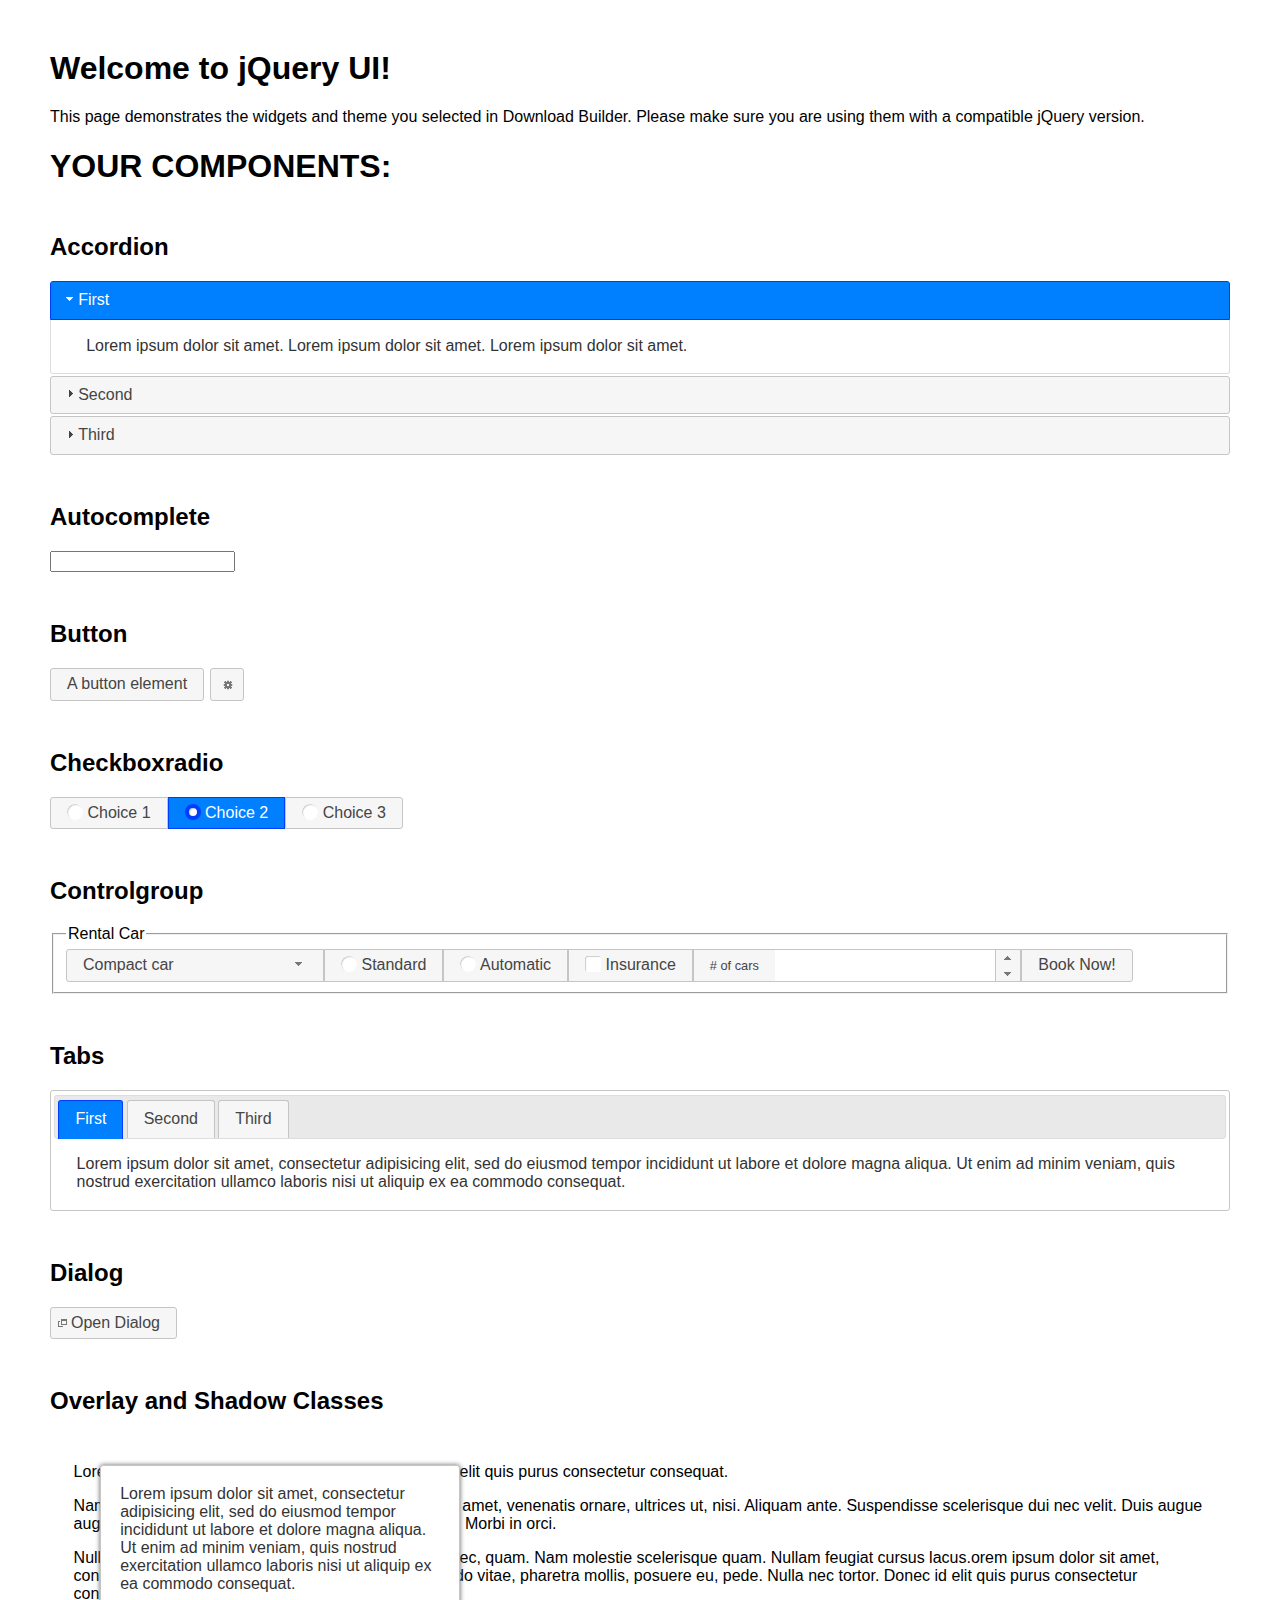
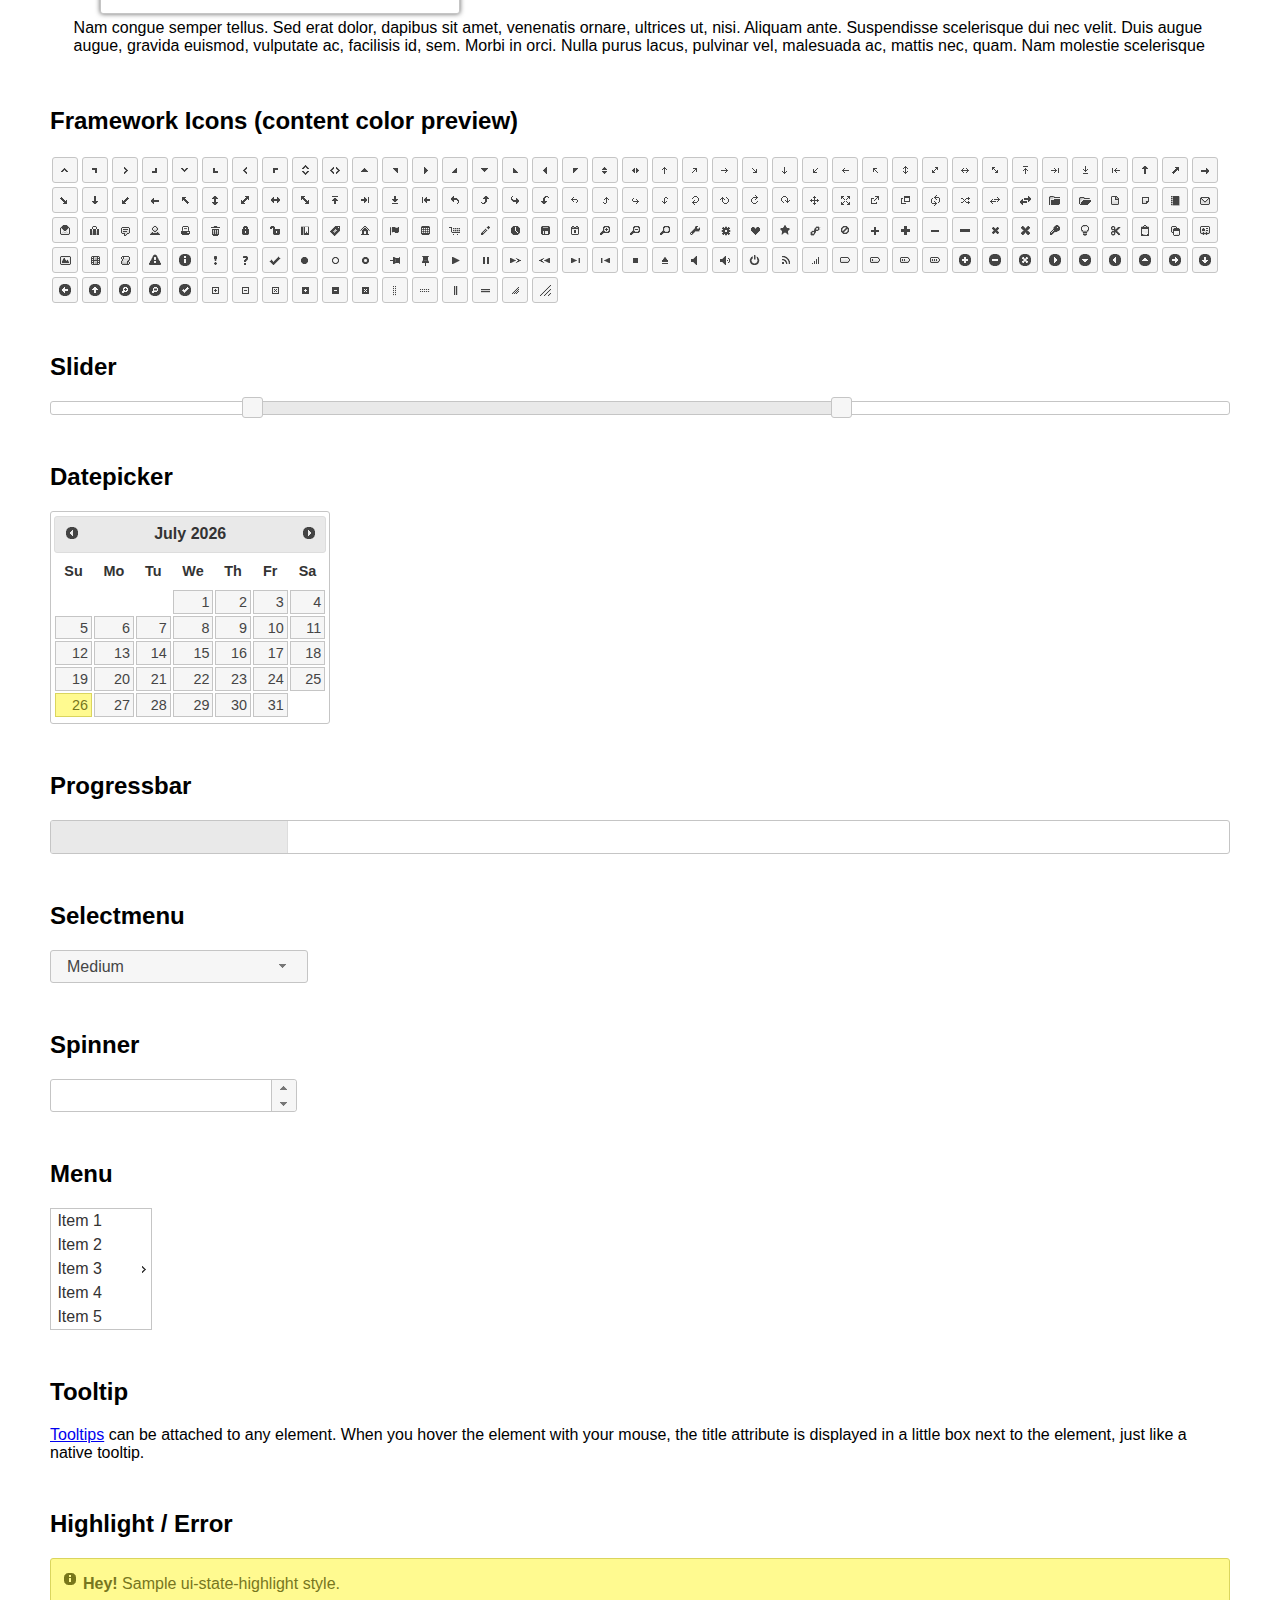
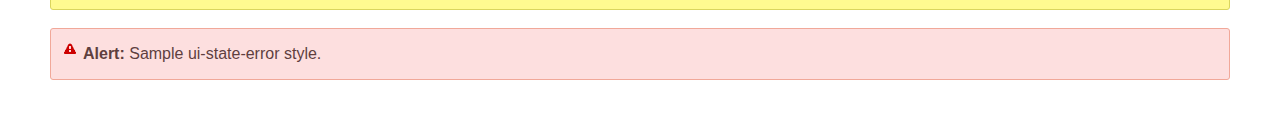
<file: js/jquery-ui-1.12.1/index.html>
<!doctype html>
<html lang="us">
<head>
	<meta charset="utf-8">
	<title>jQuery UI Example Page</title>
	<link href="jquery-ui.css" rel="stylesheet">
	<style>
	body{
		font-family: "Trebuchet MS", sans-serif;
		margin: 50px;
	}
	.demoHeaders {
		margin-top: 2em;
	}
	#dialog-link {
		padding: .4em 1em .4em 20px;
		text-decoration: none;
		position: relative;
	}
	#dialog-link span.ui-icon {
		margin: 0 5px 0 0;
		position: absolute;
		left: .2em;
		top: 50%;
		margin-top: -8px;
	}
	#icons {
		margin: 0;
		padding: 0;
	}
	#icons li {
		margin: 2px;
		position: relative;
		padding: 4px 0;
		cursor: pointer;
		float: left;
		list-style: none;
	}
	#icons span.ui-icon {
		float: left;
		margin: 0 4px;
	}
	.fakewindowcontain .ui-widget-overlay {
		position: absolute;
	}
	select {
		width: 200px;
	}
	</style>
</head>
<body>

<h1>Welcome to jQuery UI!</h1>

<div class="ui-widget">
	<p>This page demonstrates the widgets and theme you selected in Download Builder. Please make sure you are using them with a compatible jQuery version.</p>
</div>

<h1>YOUR COMPONENTS:</h1>


<!-- Accordion -->
<h2 class="demoHeaders">Accordion</h2>
<div id="accordion">
	<h3>First</h3>
	<div>Lorem ipsum dolor sit amet. Lorem ipsum dolor sit amet. Lorem ipsum dolor sit amet.</div>
	<h3>Second</h3>
	<div>Phasellus mattis tincidunt nibh.</div>
	<h3>Third</h3>
	<div>Nam dui erat, auctor a, dignissim quis.</div>
</div>



<!-- Autocomplete -->
<h2 class="demoHeaders">Autocomplete</h2>
<div>
	<input id="autocomplete" title="type &quot;a&quot;">
</div>



<!-- Button -->
<h2 class="demoHeaders">Button</h2>
<button id="button">A button element</button>
<button id="button-icon">An icon-only button</button>



<!-- Checkboxradio -->
<h2 class="demoHeaders">Checkboxradio</h2>
<form style="margin-top: 1em;">
	<div id="radioset">
		<input type="radio" id="radio1" name="radio"><label for="radio1">Choice 1</label>
		<input type="radio" id="radio2" name="radio" checked="checked"><label for="radio2">Choice 2</label>
		<input type="radio" id="radio3" name="radio"><label for="radio3">Choice 3</label>
	</div>
</form>



<!-- Controlgroup -->
<h2 class="demoHeaders">Controlgroup</h2>
<fieldset>
	<legend>Rental Car</legend>
	<div id="controlgroup">
		<select id="car-type">
			<option>Compact car</option>
			<option>Midsize car</option>
			<option>Full size car</option>
			<option>SUV</option>
			<option>Luxury</option>
			<option>Truck</option>
			<option>Van</option>
		</select>
		<label for="transmission-standard">Standard</label>
		<input type="radio" name="transmission" id="transmission-standard">
		<label for="transmission-automatic">Automatic</label>
		<input type="radio" name="transmission" id="transmission-automatic">
		<label for="insurance">Insurance</label>
		<input type="checkbox" name="insurance" id="insurance">
		<label for="horizontal-spinner" class="ui-controlgroup-label"># of cars</label>
		<input id="horizontal-spinner" class="ui-spinner-input">
		<button>Book Now!</button>
	</div>
</fieldset>



<!-- Tabs -->
<h2 class="demoHeaders">Tabs</h2>
<div id="tabs">
	<ul>
		<li><a href="#tabs-1">First</a></li>
		<li><a href="#tabs-2">Second</a></li>
		<li><a href="#tabs-3">Third</a></li>
	</ul>
	<div id="tabs-1">Lorem ipsum dolor sit amet, consectetur adipisicing elit, sed do eiusmod tempor incididunt ut labore et dolore magna aliqua. Ut enim ad minim veniam, quis nostrud exercitation ullamco laboris nisi ut aliquip ex ea commodo consequat.</div>
	<div id="tabs-2">Phasellus mattis tincidunt nibh. Cras orci urna, blandit id, pretium vel, aliquet ornare, felis. Maecenas scelerisque sem non nisl. Fusce sed lorem in enim dictum bibendum.</div>
	<div id="tabs-3">Nam dui erat, auctor a, dignissim quis, sollicitudin eu, felis. Pellentesque nisi urna, interdum eget, sagittis et, consequat vestibulum, lacus. Mauris porttitor ullamcorper augue.</div>
</div>



<h2 class="demoHeaders">Dialog</h2>
<p>
	<button id="dialog-link" class="ui-button ui-corner-all ui-widget">
		<span class="ui-icon ui-icon-newwin"></span>Open Dialog
	</button>
</p>

<h2 class="demoHeaders">Overlay and Shadow Classes</h2>
<div style="position: relative; width: 96%; height: 200px; padding:1% 2%; overflow:hidden;" class="fakewindowcontain">
	<p>Lorem ipsum dolor sit amet,  Nulla nec tortor. Donec id elit quis purus consectetur consequat. </p><p>Nam congue semper tellus. Sed erat dolor, dapibus sit amet, venenatis ornare, ultrices ut, nisi. Aliquam ante. Suspendisse scelerisque dui nec velit. Duis augue augue, gravida euismod, vulputate ac, facilisis id, sem. Morbi in orci. </p><p>Nulla purus lacus, pulvinar vel, malesuada ac, mattis nec, quam. Nam molestie scelerisque quam. Nullam feugiat cursus lacus.orem ipsum dolor sit amet, consectetur adipiscing elit. Donec libero risus, commodo vitae, pharetra mollis, posuere eu, pede. Nulla nec tortor. Donec id elit quis purus consectetur consequat. </p><p>Nam congue semper tellus. Sed erat dolor, dapibus sit amet, venenatis ornare, ultrices ut, nisi. Aliquam ante. Suspendisse scelerisque dui nec velit. Duis augue augue, gravida euismod, vulputate ac, facilisis id, sem. Morbi in orci. Nulla purus lacus, pulvinar vel, malesuada ac, mattis nec, quam. Nam molestie scelerisque quam. </p><p>Nullam feugiat cursus lacus.orem ipsum dolor sit amet, consectetur adipiscing elit. Donec libero risus, commodo vitae, pharetra mollis, posuere eu, pede. Nulla nec tortor. Donec id elit quis purus consectetur consequat. Nam congue semper tellus. Sed erat dolor, dapibus sit amet, venenatis ornare, ultrices ut, nisi. Aliquam ante. </p><p>Suspendisse scelerisque dui nec velit. Duis augue augue, gravida euismod, vulputate ac, facilisis id, sem. Morbi in orci. Nulla purus lacus, pulvinar vel, malesuada ac, mattis nec, quam. Nam molestie scelerisque quam. Nullam feugiat cursus lacus.orem ipsum dolor sit amet, consectetur adipiscing elit. Donec libero risus, commodo vitae, pharetra mollis, posuere eu, pede. Nulla nec tortor. Donec id elit quis purus consectetur consequat. Nam congue semper tellus. Sed erat dolor, dapibus sit amet, venenatis ornare, ultrices ut, nisi. </p>

	<!-- ui-dialog -->
	<div class="ui-widget-overlay ui-front"></div>
	<div style="position: absolute; width: 320px; left: 50px; top: 30px; padding: 1.2em" class="ui-widget ui-front ui-widget-content ui-corner-all ui-widget-shadow">
		Lorem ipsum dolor sit amet, consectetur adipisicing elit, sed do eiusmod tempor incididunt ut labore et dolore magna aliqua. Ut enim ad minim veniam, quis nostrud exercitation ullamco laboris nisi ut aliquip ex ea commodo consequat.
	</div>

</div>

<!-- ui-dialog -->
<div id="dialog" title="Dialog Title">
	<p>Lorem ipsum dolor sit amet, consectetur adipisicing elit, sed do eiusmod tempor incididunt ut labore et dolore magna aliqua. Ut enim ad minim veniam, quis nostrud exercitation ullamco laboris nisi ut aliquip ex ea commodo consequat.</p>
</div>



<h2 class="demoHeaders">Framework Icons (content color preview)</h2>
<ul id="icons" class="ui-widget ui-helper-clearfix">
	<li class="ui-state-default ui-corner-all" title=".ui-icon-caret-1-n"><span class="ui-icon ui-icon-caret-1-n"></span></li>
	<li class="ui-state-default ui-corner-all" title=".ui-icon-caret-1-ne"><span class="ui-icon ui-icon-caret-1-ne"></span></li>
	<li class="ui-state-default ui-corner-all" title=".ui-icon-caret-1-e"><span class="ui-icon ui-icon-caret-1-e"></span></li>
	<li class="ui-state-default ui-corner-all" title=".ui-icon-caret-1-se"><span class="ui-icon ui-icon-caret-1-se"></span></li>
	<li class="ui-state-default ui-corner-all" title=".ui-icon-caret-1-s"><span class="ui-icon ui-icon-caret-1-s"></span></li>
	<li class="ui-state-default ui-corner-all" title=".ui-icon-caret-1-sw"><span class="ui-icon ui-icon-caret-1-sw"></span></li>
	<li class="ui-state-default ui-corner-all" title=".ui-icon-caret-1-w"><span class="ui-icon ui-icon-caret-1-w"></span></li>
	<li class="ui-state-default ui-corner-all" title=".ui-icon-caret-1-nw"><span class="ui-icon ui-icon-caret-1-nw"></span></li>
	<li class="ui-state-default ui-corner-all" title=".ui-icon-caret-2-n-s"><span class="ui-icon ui-icon-caret-2-n-s"></span></li>
	<li class="ui-state-default ui-corner-all" title=".ui-icon-caret-2-e-w"><span class="ui-icon ui-icon-caret-2-e-w"></span></li>
	<li class="ui-state-default ui-corner-all" title=".ui-icon-triangle-1-n"><span class="ui-icon ui-icon-triangle-1-n"></span></li>
	<li class="ui-state-default ui-corner-all" title=".ui-icon-triangle-1-ne"><span class="ui-icon ui-icon-triangle-1-ne"></span></li>
	<li class="ui-state-default ui-corner-all" title=".ui-icon-triangle-1-e"><span class="ui-icon ui-icon-triangle-1-e"></span></li>
	<li class="ui-state-default ui-corner-all" title=".ui-icon-triangle-1-se"><span class="ui-icon ui-icon-triangle-1-se"></span></li>
	<li class="ui-state-default ui-corner-all" title=".ui-icon-triangle-1-s"><span class="ui-icon ui-icon-triangle-1-s"></span></li>
	<li class="ui-state-default ui-corner-all" title=".ui-icon-triangle-1-sw"><span class="ui-icon ui-icon-triangle-1-sw"></span></li>
	<li class="ui-state-default ui-corner-all" title=".ui-icon-triangle-1-w"><span class="ui-icon ui-icon-triangle-1-w"></span></li>
	<li class="ui-state-default ui-corner-all" title=".ui-icon-triangle-1-nw"><span class="ui-icon ui-icon-triangle-1-nw"></span></li>
	<li class="ui-state-default ui-corner-all" title=".ui-icon-triangle-2-n-s"><span class="ui-icon ui-icon-triangle-2-n-s"></span></li>
	<li class="ui-state-default ui-corner-all" title=".ui-icon-triangle-2-e-w"><span class="ui-icon ui-icon-triangle-2-e-w"></span></li>
	<li class="ui-state-default ui-corner-all" title=".ui-icon-arrow-1-n"><span class="ui-icon ui-icon-arrow-1-n"></span></li>
	<li class="ui-state-default ui-corner-all" title=".ui-icon-arrow-1-ne"><span class="ui-icon ui-icon-arrow-1-ne"></span></li>
	<li class="ui-state-default ui-corner-all" title=".ui-icon-arrow-1-e"><span class="ui-icon ui-icon-arrow-1-e"></span></li>
	<li class="ui-state-default ui-corner-all" title=".ui-icon-arrow-1-se"><span class="ui-icon ui-icon-arrow-1-se"></span></li>
	<li class="ui-state-default ui-corner-all" title=".ui-icon-arrow-1-s"><span class="ui-icon ui-icon-arrow-1-s"></span></li>
	<li class="ui-state-default ui-corner-all" title=".ui-icon-arrow-1-sw"><span class="ui-icon ui-icon-arrow-1-sw"></span></li>
	<li class="ui-state-default ui-corner-all" title=".ui-icon-arrow-1-w"><span class="ui-icon ui-icon-arrow-1-w"></span></li>
	<li class="ui-state-default ui-corner-all" title=".ui-icon-arrow-1-nw"><span class="ui-icon ui-icon-arrow-1-nw"></span></li>
	<li class="ui-state-default ui-corner-all" title=".ui-icon-arrow-2-n-s"><span class="ui-icon ui-icon-arrow-2-n-s"></span></li>
	<li class="ui-state-default ui-corner-all" title=".ui-icon-arrow-2-ne-sw"><span class="ui-icon ui-icon-arrow-2-ne-sw"></span></li>
	<li class="ui-state-default ui-corner-all" title=".ui-icon-arrow-2-e-w"><span class="ui-icon ui-icon-arrow-2-e-w"></span></li>
	<li class="ui-state-default ui-corner-all" title=".ui-icon-arrow-2-se-nw"><span class="ui-icon ui-icon-arrow-2-se-nw"></span></li>
	<li class="ui-state-default ui-corner-all" title=".ui-icon-arrowstop-1-n"><span class="ui-icon ui-icon-arrowstop-1-n"></span></li>
	<li class="ui-state-default ui-corner-all" title=".ui-icon-arrowstop-1-e"><span class="ui-icon ui-icon-arrowstop-1-e"></span></li>
	<li class="ui-state-default ui-corner-all" title=".ui-icon-arrowstop-1-s"><span class="ui-icon ui-icon-arrowstop-1-s"></span></li>
	<li class="ui-state-default ui-corner-all" title=".ui-icon-arrowstop-1-w"><span class="ui-icon ui-icon-arrowstop-1-w"></span></li>
	<li class="ui-state-default ui-corner-all" title=".ui-icon-arrowthick-1-n"><span class="ui-icon ui-icon-arrowthick-1-n"></span></li>
	<li class="ui-state-default ui-corner-all" title=".ui-icon-arrowthick-1-ne"><span class="ui-icon ui-icon-arrowthick-1-ne"></span></li>
	<li class="ui-state-default ui-corner-all" title=".ui-icon-arrowthick-1-e"><span class="ui-icon ui-icon-arrowthick-1-e"></span></li>
	<li class="ui-state-default ui-corner-all" title=".ui-icon-arrowthick-1-se"><span class="ui-icon ui-icon-arrowthick-1-se"></span></li>
	<li class="ui-state-default ui-corner-all" title=".ui-icon-arrowthick-1-s"><span class="ui-icon ui-icon-arrowthick-1-s"></span></li>
	<li class="ui-state-default ui-corner-all" title=".ui-icon-arrowthick-1-sw"><span class="ui-icon ui-icon-arrowthick-1-sw"></span></li>
	<li class="ui-state-default ui-corner-all" title=".ui-icon-arrowthick-1-w"><span class="ui-icon ui-icon-arrowthick-1-w"></span></li>
	<li class="ui-state-default ui-corner-all" title=".ui-icon-arrowthick-1-nw"><span class="ui-icon ui-icon-arrowthick-1-nw"></span></li>
	<li class="ui-state-default ui-corner-all" title=".ui-icon-arrowthick-2-n-s"><span class="ui-icon ui-icon-arrowthick-2-n-s"></span></li>
	<li class="ui-state-default ui-corner-all" title=".ui-icon-arrowthick-2-ne-sw"><span class="ui-icon ui-icon-arrowthick-2-ne-sw"></span></li>
	<li class="ui-state-default ui-corner-all" title=".ui-icon-arrowthick-2-e-w"><span class="ui-icon ui-icon-arrowthick-2-e-w"></span></li>
	<li class="ui-state-default ui-corner-all" title=".ui-icon-arrowthick-2-se-nw"><span class="ui-icon ui-icon-arrowthick-2-se-nw"></span></li>
	<li class="ui-state-default ui-corner-all" title=".ui-icon-arrowthickstop-1-n"><span class="ui-icon ui-icon-arrowthickstop-1-n"></span></li>
	<li class="ui-state-default ui-corner-all" title=".ui-icon-arrowthickstop-1-e"><span class="ui-icon ui-icon-arrowthickstop-1-e"></span></li>
	<li class="ui-state-default ui-corner-all" title=".ui-icon-arrowthickstop-1-s"><span class="ui-icon ui-icon-arrowthickstop-1-s"></span></li>
	<li class="ui-state-default ui-corner-all" title=".ui-icon-arrowthickstop-1-w"><span class="ui-icon ui-icon-arrowthickstop-1-w"></span></li>
	<li class="ui-state-default ui-corner-all" title=".ui-icon-arrowreturnthick-1-w"><span class="ui-icon ui-icon-arrowreturnthick-1-w"></span></li>
	<li class="ui-state-default ui-corner-all" title=".ui-icon-arrowreturnthick-1-n"><span class="ui-icon ui-icon-arrowreturnthick-1-n"></span></li>
	<li class="ui-state-default ui-corner-all" title=".ui-icon-arrowreturnthick-1-e"><span class="ui-icon ui-icon-arrowreturnthick-1-e"></span></li>
	<li class="ui-state-default ui-corner-all" title=".ui-icon-arrowreturnthick-1-s"><span class="ui-icon ui-icon-arrowreturnthick-1-s"></span></li>
	<li class="ui-state-default ui-corner-all" title=".ui-icon-arrowreturn-1-w"><span class="ui-icon ui-icon-arrowreturn-1-w"></span></li>
	<li class="ui-state-default ui-corner-all" title=".ui-icon-arrowreturn-1-n"><span class="ui-icon ui-icon-arrowreturn-1-n"></span></li>
	<li class="ui-state-default ui-corner-all" title=".ui-icon-arrowreturn-1-e"><span class="ui-icon ui-icon-arrowreturn-1-e"></span></li>
	<li class="ui-state-default ui-corner-all" title=".ui-icon-arrowreturn-1-s"><span class="ui-icon ui-icon-arrowreturn-1-s"></span></li>
	<li class="ui-state-default ui-corner-all" title=".ui-icon-arrowrefresh-1-w"><span class="ui-icon ui-icon-arrowrefresh-1-w"></span></li>
	<li class="ui-state-default ui-corner-all" title=".ui-icon-arrowrefresh-1-n"><span class="ui-icon ui-icon-arrowrefresh-1-n"></span></li>
	<li class="ui-state-default ui-corner-all" title=".ui-icon-arrowrefresh-1-e"><span class="ui-icon ui-icon-arrowrefresh-1-e"></span></li>
	<li class="ui-state-default ui-corner-all" title=".ui-icon-arrowrefresh-1-s"><span class="ui-icon ui-icon-arrowrefresh-1-s"></span></li>
	<li class="ui-state-default ui-corner-all" title=".ui-icon-arrow-4"><span class="ui-icon ui-icon-arrow-4"></span></li>
	<li class="ui-state-default ui-corner-all" title=".ui-icon-arrow-4-diag"><span class="ui-icon ui-icon-arrow-4-diag"></span></li>
	<li class="ui-state-default ui-corner-all" title=".ui-icon-extlink"><span class="ui-icon ui-icon-extlink"></span></li>
	<li class="ui-state-default ui-corner-all" title=".ui-icon-newwin"><span class="ui-icon ui-icon-newwin"></span></li>
	<li class="ui-state-default ui-corner-all" title=".ui-icon-refresh"><span class="ui-icon ui-icon-refresh"></span></li>
	<li class="ui-state-default ui-corner-all" title=".ui-icon-shuffle"><span class="ui-icon ui-icon-shuffle"></span></li>
	<li class="ui-state-default ui-corner-all" title=".ui-icon-transfer-e-w"><span class="ui-icon ui-icon-transfer-e-w"></span></li>
	<li class="ui-state-default ui-corner-all" title=".ui-icon-transferthick-e-w"><span class="ui-icon ui-icon-transferthick-e-w"></span></li>
	<li class="ui-state-default ui-corner-all" title=".ui-icon-folder-collapsed"><span class="ui-icon ui-icon-folder-collapsed"></span></li>
	<li class="ui-state-default ui-corner-all" title=".ui-icon-folder-open"><span class="ui-icon ui-icon-folder-open"></span></li>
	<li class="ui-state-default ui-corner-all" title=".ui-icon-document"><span class="ui-icon ui-icon-document"></span></li>
	<li class="ui-state-default ui-corner-all" title=".ui-icon-document-b"><span class="ui-icon ui-icon-document-b"></span></li>
	<li class="ui-state-default ui-corner-all" title=".ui-icon-note"><span class="ui-icon ui-icon-note"></span></li>
	<li class="ui-state-default ui-corner-all" title=".ui-icon-mail-closed"><span class="ui-icon ui-icon-mail-closed"></span></li>
	<li class="ui-state-default ui-corner-all" title=".ui-icon-mail-open"><span class="ui-icon ui-icon-mail-open"></span></li>
	<li class="ui-state-default ui-corner-all" title=".ui-icon-suitcase"><span class="ui-icon ui-icon-suitcase"></span></li>
	<li class="ui-state-default ui-corner-all" title=".ui-icon-comment"><span class="ui-icon ui-icon-comment"></span></li>
	<li class="ui-state-default ui-corner-all" title=".ui-icon-person"><span class="ui-icon ui-icon-person"></span></li>
	<li class="ui-state-default ui-corner-all" title=".ui-icon-print"><span class="ui-icon ui-icon-print"></span></li>
	<li class="ui-state-default ui-corner-all" title=".ui-icon-trash"><span class="ui-icon ui-icon-trash"></span></li>
	<li class="ui-state-default ui-corner-all" title=".ui-icon-locked"><span class="ui-icon ui-icon-locked"></span></li>
	<li class="ui-state-default ui-corner-all" title=".ui-icon-unlocked"><span class="ui-icon ui-icon-unlocked"></span></li>
	<li class="ui-state-default ui-corner-all" title=".ui-icon-bookmark"><span class="ui-icon ui-icon-bookmark"></span></li>
	<li class="ui-state-default ui-corner-all" title=".ui-icon-tag"><span class="ui-icon ui-icon-tag"></span></li>
	<li class="ui-state-default ui-corner-all" title=".ui-icon-home"><span class="ui-icon ui-icon-home"></span></li>
	<li class="ui-state-default ui-corner-all" title=".ui-icon-flag"><span class="ui-icon ui-icon-flag"></span></li>
	<li class="ui-state-default ui-corner-all" title=".ui-icon-calculator"><span class="ui-icon ui-icon-calculator"></span></li>
	<li class="ui-state-default ui-corner-all" title=".ui-icon-cart"><span class="ui-icon ui-icon-cart"></span></li>
	<li class="ui-state-default ui-corner-all" title=".ui-icon-pencil"><span class="ui-icon ui-icon-pencil"></span></li>
	<li class="ui-state-default ui-corner-all" title=".ui-icon-clock"><span class="ui-icon ui-icon-clock"></span></li>
	<li class="ui-state-default ui-corner-all" title=".ui-icon-disk"><span class="ui-icon ui-icon-disk"></span></li>
	<li class="ui-state-default ui-corner-all" title=".ui-icon-calendar"><span class="ui-icon ui-icon-calendar"></span></li>
	<li class="ui-state-default ui-corner-all" title=".ui-icon-zoomin"><span class="ui-icon ui-icon-zoomin"></span></li>
	<li class="ui-state-default ui-corner-all" title=".ui-icon-zoomout"><span class="ui-icon ui-icon-zoomout"></span></li>
	<li class="ui-state-default ui-corner-all" title=".ui-icon-search"><span class="ui-icon ui-icon-search"></span></li>
	<li class="ui-state-default ui-corner-all" title=".ui-icon-wrench"><span class="ui-icon ui-icon-wrench"></span></li>
	<li class="ui-state-default ui-corner-all" title=".ui-icon-gear"><span class="ui-icon ui-icon-gear"></span></li>
	<li class="ui-state-default ui-corner-all" title=".ui-icon-heart"><span class="ui-icon ui-icon-heart"></span></li>
	<li class="ui-state-default ui-corner-all" title=".ui-icon-star"><span class="ui-icon ui-icon-star"></span></li>
	<li class="ui-state-default ui-corner-all" title=".ui-icon-link"><span class="ui-icon ui-icon-link"></span></li>
	<li class="ui-state-default ui-corner-all" title=".ui-icon-cancel"><span class="ui-icon ui-icon-cancel"></span></li>
	<li class="ui-state-default ui-corner-all" title=".ui-icon-plus"><span class="ui-icon ui-icon-plus"></span></li>
	<li class="ui-state-default ui-corner-all" title=".ui-icon-plusthick"><span class="ui-icon ui-icon-plusthick"></span></li>
	<li class="ui-state-default ui-corner-all" title=".ui-icon-minus"><span class="ui-icon ui-icon-minus"></span></li>
	<li class="ui-state-default ui-corner-all" title=".ui-icon-minusthick"><span class="ui-icon ui-icon-minusthick"></span></li>
	<li class="ui-state-default ui-corner-all" title=".ui-icon-close"><span class="ui-icon ui-icon-close"></span></li>
	<li class="ui-state-default ui-corner-all" title=".ui-icon-closethick"><span class="ui-icon ui-icon-closethick"></span></li>
	<li class="ui-state-default ui-corner-all" title=".ui-icon-key"><span class="ui-icon ui-icon-key"></span></li>
	<li class="ui-state-default ui-corner-all" title=".ui-icon-lightbulb"><span class="ui-icon ui-icon-lightbulb"></span></li>
	<li class="ui-state-default ui-corner-all" title=".ui-icon-scissors"><span class="ui-icon ui-icon-scissors"></span></li>
	<li class="ui-state-default ui-corner-all" title=".ui-icon-clipboard"><span class="ui-icon ui-icon-clipboard"></span></li>
	<li class="ui-state-default ui-corner-all" title=".ui-icon-copy"><span class="ui-icon ui-icon-copy"></span></li>
	<li class="ui-state-default ui-corner-all" title=".ui-icon-contact"><span class="ui-icon ui-icon-contact"></span></li>
	<li class="ui-state-default ui-corner-all" title=".ui-icon-image"><span class="ui-icon ui-icon-image"></span></li>
	<li class="ui-state-default ui-corner-all" title=".ui-icon-video"><span class="ui-icon ui-icon-video"></span></li>
	<li class="ui-state-default ui-corner-all" title=".ui-icon-script"><span class="ui-icon ui-icon-script"></span></li>
	<li class="ui-state-default ui-corner-all" title=".ui-icon-alert"><span class="ui-icon ui-icon-alert"></span></li>
	<li class="ui-state-default ui-corner-all" title=".ui-icon-info"><span class="ui-icon ui-icon-info"></span></li>
	<li class="ui-state-default ui-corner-all" title=".ui-icon-notice"><span class="ui-icon ui-icon-notice"></span></li>
	<li class="ui-state-default ui-corner-all" title=".ui-icon-help"><span class="ui-icon ui-icon-help"></span></li>
	<li class="ui-state-default ui-corner-all" title=".ui-icon-check"><span class="ui-icon ui-icon-check"></span></li>
	<li class="ui-state-default ui-corner-all" title=".ui-icon-bullet"><span class="ui-icon ui-icon-bullet"></span></li>
	<li class="ui-state-default ui-corner-all" title=".ui-icon-radio-off"><span class="ui-icon ui-icon-radio-off"></span></li>
	<li class="ui-state-default ui-corner-all" title=".ui-icon-radio-on"><span class="ui-icon ui-icon-radio-on"></span></li>
	<li class="ui-state-default ui-corner-all" title=".ui-icon-pin-w"><span class="ui-icon ui-icon-pin-w"></span></li>
	<li class="ui-state-default ui-corner-all" title=".ui-icon-pin-s"><span class="ui-icon ui-icon-pin-s"></span></li>
	<li class="ui-state-default ui-corner-all" title=".ui-icon-play"><span class="ui-icon ui-icon-play"></span></li>
	<li class="ui-state-default ui-corner-all" title=".ui-icon-pause"><span class="ui-icon ui-icon-pause"></span></li>
	<li class="ui-state-default ui-corner-all" title=".ui-icon-seek-next"><span class="ui-icon ui-icon-seek-next"></span></li>
	<li class="ui-state-default ui-corner-all" title=".ui-icon-seek-prev"><span class="ui-icon ui-icon-seek-prev"></span></li>
	<li class="ui-state-default ui-corner-all" title=".ui-icon-seek-end"><span class="ui-icon ui-icon-seek-end"></span></li>
	<li class="ui-state-default ui-corner-all" title=".ui-icon-seek-first"><span class="ui-icon ui-icon-seek-first"></span></li>
	<li class="ui-state-default ui-corner-all" title=".ui-icon-stop"><span class="ui-icon ui-icon-stop"></span></li>
	<li class="ui-state-default ui-corner-all" title=".ui-icon-eject"><span class="ui-icon ui-icon-eject"></span></li>
	<li class="ui-state-default ui-corner-all" title=".ui-icon-volume-off"><span class="ui-icon ui-icon-volume-off"></span></li>
	<li class="ui-state-default ui-corner-all" title=".ui-icon-volume-on"><span class="ui-icon ui-icon-volume-on"></span></li>
	<li class="ui-state-default ui-corner-all" title=".ui-icon-power"><span class="ui-icon ui-icon-power"></span></li>
	<li class="ui-state-default ui-corner-all" title=".ui-icon-signal-diag"><span class="ui-icon ui-icon-signal-diag"></span></li>
	<li class="ui-state-default ui-corner-all" title=".ui-icon-signal"><span class="ui-icon ui-icon-signal"></span></li>
	<li class="ui-state-default ui-corner-all" title=".ui-icon-battery-0"><span class="ui-icon ui-icon-battery-0"></span></li>
	<li class="ui-state-default ui-corner-all" title=".ui-icon-battery-1"><span class="ui-icon ui-icon-battery-1"></span></li>
	<li class="ui-state-default ui-corner-all" title=".ui-icon-battery-2"><span class="ui-icon ui-icon-battery-2"></span></li>
	<li class="ui-state-default ui-corner-all" title=".ui-icon-battery-3"><span class="ui-icon ui-icon-battery-3"></span></li>
	<li class="ui-state-default ui-corner-all" title=".ui-icon-circle-plus"><span class="ui-icon ui-icon-circle-plus"></span></li>
	<li class="ui-state-default ui-corner-all" title=".ui-icon-circle-minus"><span class="ui-icon ui-icon-circle-minus"></span></li>
	<li class="ui-state-default ui-corner-all" title=".ui-icon-circle-close"><span class="ui-icon ui-icon-circle-close"></span></li>
	<li class="ui-state-default ui-corner-all" title=".ui-icon-circle-triangle-e"><span class="ui-icon ui-icon-circle-triangle-e"></span></li>
	<li class="ui-state-default ui-corner-all" title=".ui-icon-circle-triangle-s"><span class="ui-icon ui-icon-circle-triangle-s"></span></li>
	<li class="ui-state-default ui-corner-all" title=".ui-icon-circle-triangle-w"><span class="ui-icon ui-icon-circle-triangle-w"></span></li>
	<li class="ui-state-default ui-corner-all" title=".ui-icon-circle-triangle-n"><span class="ui-icon ui-icon-circle-triangle-n"></span></li>
	<li class="ui-state-default ui-corner-all" title=".ui-icon-circle-arrow-e"><span class="ui-icon ui-icon-circle-arrow-e"></span></li>
	<li class="ui-state-default ui-corner-all" title=".ui-icon-circle-arrow-s"><span class="ui-icon ui-icon-circle-arrow-s"></span></li>
	<li class="ui-state-default ui-corner-all" title=".ui-icon-circle-arrow-w"><span class="ui-icon ui-icon-circle-arrow-w"></span></li>
	<li class="ui-state-default ui-corner-all" title=".ui-icon-circle-arrow-n"><span class="ui-icon ui-icon-circle-arrow-n"></span></li>
	<li class="ui-state-default ui-corner-all" title=".ui-icon-circle-zoomin"><span class="ui-icon ui-icon-circle-zoomin"></span></li>
	<li class="ui-state-default ui-corner-all" title=".ui-icon-circle-zoomout"><span class="ui-icon ui-icon-circle-zoomout"></span></li>
	<li class="ui-state-default ui-corner-all" title=".ui-icon-circle-check"><span class="ui-icon ui-icon-circle-check"></span></li>
	<li class="ui-state-default ui-corner-all" title=".ui-icon-circlesmall-plus"><span class="ui-icon ui-icon-circlesmall-plus"></span></li>
	<li class="ui-state-default ui-corner-all" title=".ui-icon-circlesmall-minus"><span class="ui-icon ui-icon-circlesmall-minus"></span></li>
	<li class="ui-state-default ui-corner-all" title=".ui-icon-circlesmall-close"><span class="ui-icon ui-icon-circlesmall-close"></span></li>
	<li class="ui-state-default ui-corner-all" title=".ui-icon-squaresmall-plus"><span class="ui-icon ui-icon-squaresmall-plus"></span></li>
	<li class="ui-state-default ui-corner-all" title=".ui-icon-squaresmall-minus"><span class="ui-icon ui-icon-squaresmall-minus"></span></li>
	<li class="ui-state-default ui-corner-all" title=".ui-icon-squaresmall-close"><span class="ui-icon ui-icon-squaresmall-close"></span></li>
	<li class="ui-state-default ui-corner-all" title=".ui-icon-grip-dotted-vertical"><span class="ui-icon ui-icon-grip-dotted-vertical"></span></li>
	<li class="ui-state-default ui-corner-all" title=".ui-icon-grip-dotted-horizontal"><span class="ui-icon ui-icon-grip-dotted-horizontal"></span></li>
	<li class="ui-state-default ui-corner-all" title=".ui-icon-grip-solid-vertical"><span class="ui-icon ui-icon-grip-solid-vertical"></span></li>
	<li class="ui-state-default ui-corner-all" title=".ui-icon-grip-solid-horizontal"><span class="ui-icon ui-icon-grip-solid-horizontal"></span></li>
	<li class="ui-state-default ui-corner-all" title=".ui-icon-gripsmall-diagonal-se"><span class="ui-icon ui-icon-gripsmall-diagonal-se"></span></li>
	<li class="ui-state-default ui-corner-all" title=".ui-icon-grip-diagonal-se"><span class="ui-icon ui-icon-grip-diagonal-se"></span></li>
</ul>


<!-- Slider -->
<h2 class="demoHeaders">Slider</h2>
<div id="slider"></div>



<!-- Datepicker -->
<h2 class="demoHeaders">Datepicker</h2>
<div id="datepicker"></div>



<!-- Progressbar -->
<h2 class="demoHeaders">Progressbar</h2>
<div id="progressbar"></div>



<!-- Progressbar -->
<h2 class="demoHeaders">Selectmenu</h2>
<select id="selectmenu">
	<option>Slower</option>
	<option>Slow</option>
	<option selected="selected">Medium</option>
	<option>Fast</option>
	<option>Faster</option>
</select>



<!-- Spinner -->
<h2 class="demoHeaders">Spinner</h2>
<input id="spinner">



<!-- Menu -->
<h2 class="demoHeaders">Menu</h2>
<ul style="width:100px;" id="menu">
	<li><div>Item 1</div></li>
	<li><div>Item 2</div></li>
	<li><div>Item 3</div>
		<ul>
			<li><div>Item 3-1</div></li>
			<li><div>Item 3-2</div></li>
			<li><div>Item 3-3</div></li>
			<li><div>Item 3-4</div></li>
			<li><div>Item 3-5</div></li>
		</ul>
	</li>
	<li><div>Item 4</div></li>
	<li><div>Item 5</div></li>
</ul>



<!-- Tooltip -->
<h2 class="demoHeaders">Tooltip</h2>
<p id="tooltip">
	<a href="#" title="That&apos;s what this widget is">Tooltips</a> can be attached to any element. When you hover
the element with your mouse, the title attribute is displayed in a little box next to the element, just like a native tooltip.
</p>


<!-- Highlight / Error -->
<h2 class="demoHeaders">Highlight / Error</h2>
<div class="ui-widget">
	<div class="ui-state-highlight ui-corner-all" style="margin-top: 20px; padding: 0 .7em;">
		<p><span class="ui-icon ui-icon-info" style="float: left; margin-right: .3em;"></span>
		<strong>Hey!</strong> Sample ui-state-highlight style.</p>
	</div>
</div>
<br>
<div class="ui-widget">
	<div class="ui-state-error ui-corner-all" style="padding: 0 .7em;">
		<p><span class="ui-icon ui-icon-alert" style="float: left; margin-right: .3em;"></span>
		<strong>Alert:</strong> Sample ui-state-error style.</p>
	</div>
</div>

<script src="external/jquery/jquery.js"></script>
<script src="jquery-ui.js"></script>
<script>

$( "#accordion" ).accordion();



var availableTags = [
	"ActionScript",
	"AppleScript",
	"Asp",
	"BASIC",
	"C",
	"C++",
	"Clojure",
	"COBOL",
	"ColdFusion",
	"Erlang",
	"Fortran",
	"Groovy",
	"Haskell",
	"Java",
	"JavaScript",
	"Lisp",
	"Perl",
	"PHP",
	"Python",
	"Ruby",
	"Scala",
	"Scheme"
];
$( "#autocomplete" ).autocomplete({
	source: availableTags
});



$( "#button" ).button();
$( "#button-icon" ).button({
	icon: "ui-icon-gear",
	showLabel: false
});



$( "#radioset" ).buttonset();



$( "#controlgroup" ).controlgroup();



$( "#tabs" ).tabs();



$( "#dialog" ).dialog({
	autoOpen: false,
	width: 400,
	buttons: [
		{
			text: "Ok",
			click: function() {
				$( this ).dialog( "close" );
			}
		},
		{
			text: "Cancel",
			click: function() {
				$( this ).dialog( "close" );
			}
		}
	]
});

// Link to open the dialog
$( "#dialog-link" ).click(function( event ) {
	$( "#dialog" ).dialog( "open" );
	event.preventDefault();
});



$( "#datepicker" ).datepicker({
	inline: true
});



$( "#slider" ).slider({
	range: true,
	values: [ 17, 67 ]
});



$( "#progressbar" ).progressbar({
	value: 20
});



$( "#spinner" ).spinner();



$( "#menu" ).menu();



$( "#tooltip" ).tooltip();



$( "#selectmenu" ).selectmenu();


// Hover states on the static widgets
$( "#dialog-link, #icons li" ).hover(
	function() {
		$( this ).addClass( "ui-state-hover" );
	},
	function() {
		$( this ).removeClass( "ui-state-hover" );
	}
);
</script>
</body>
</html>
</file>
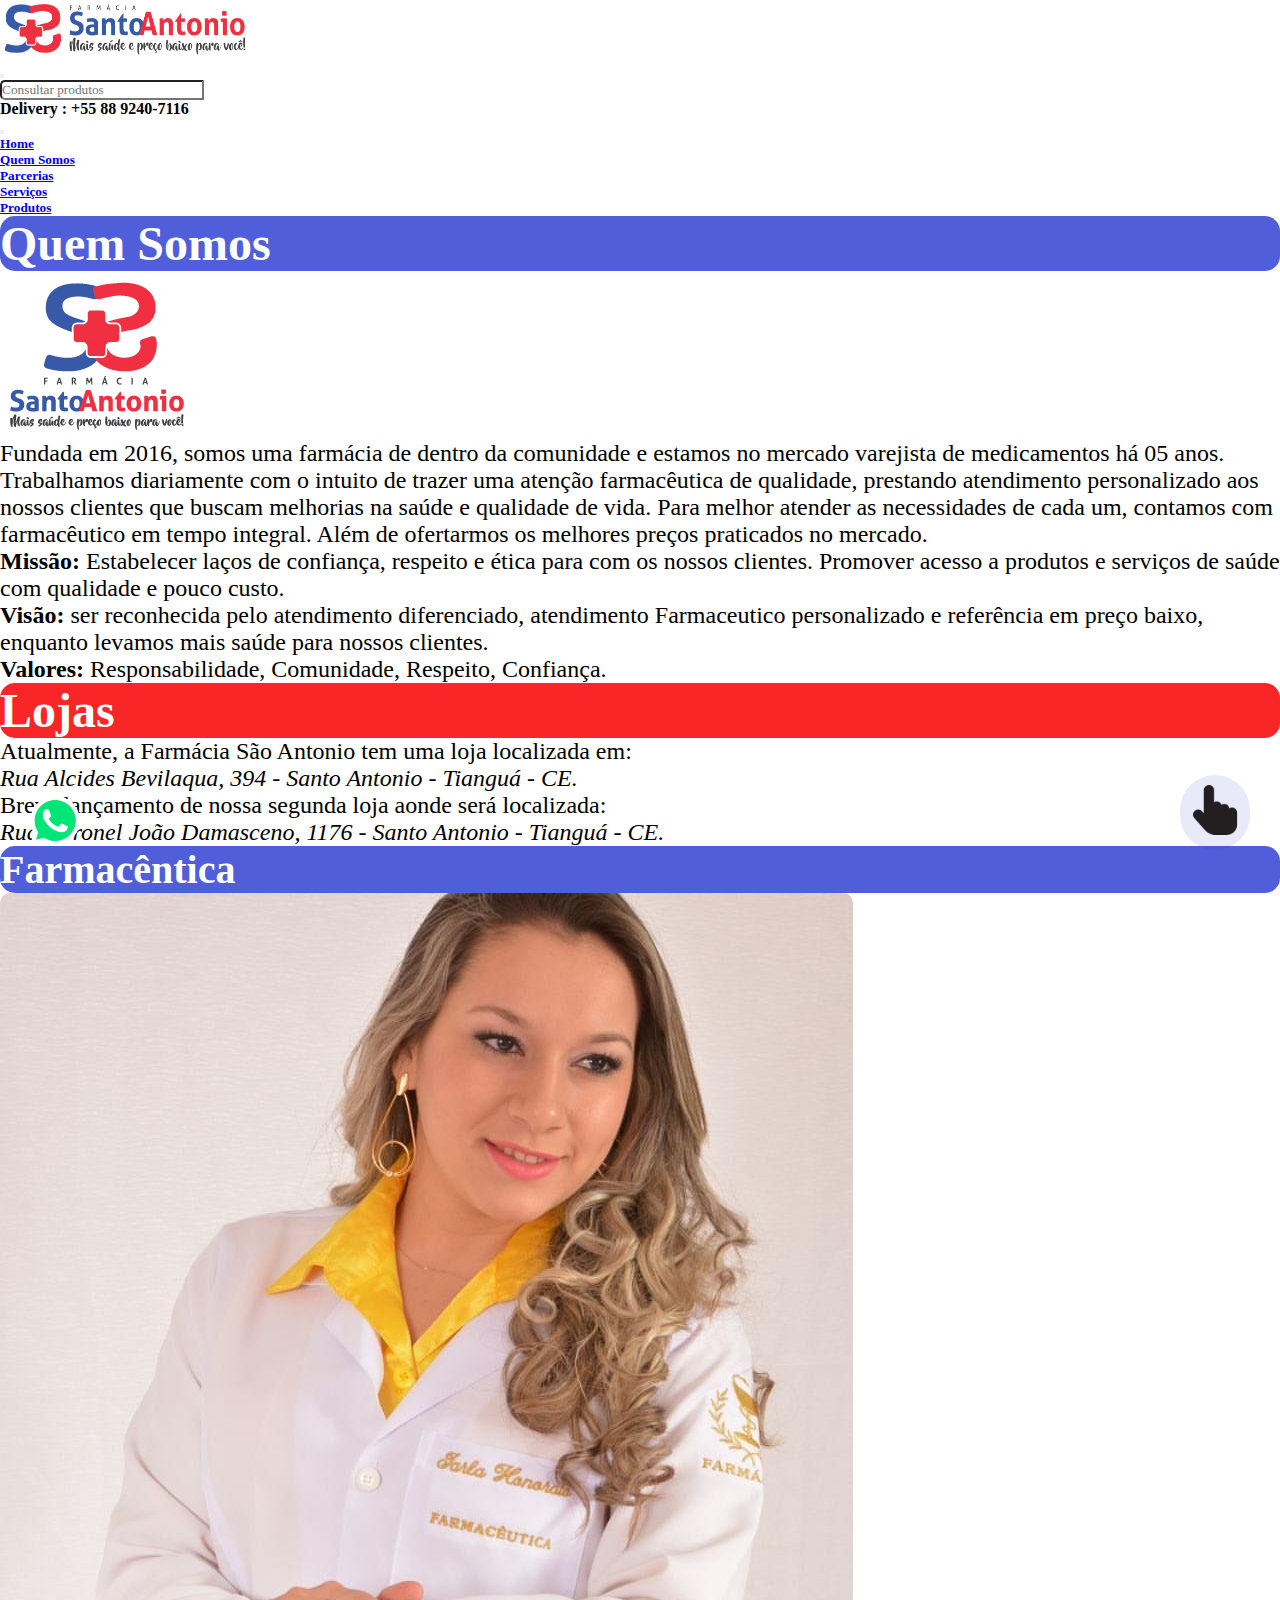
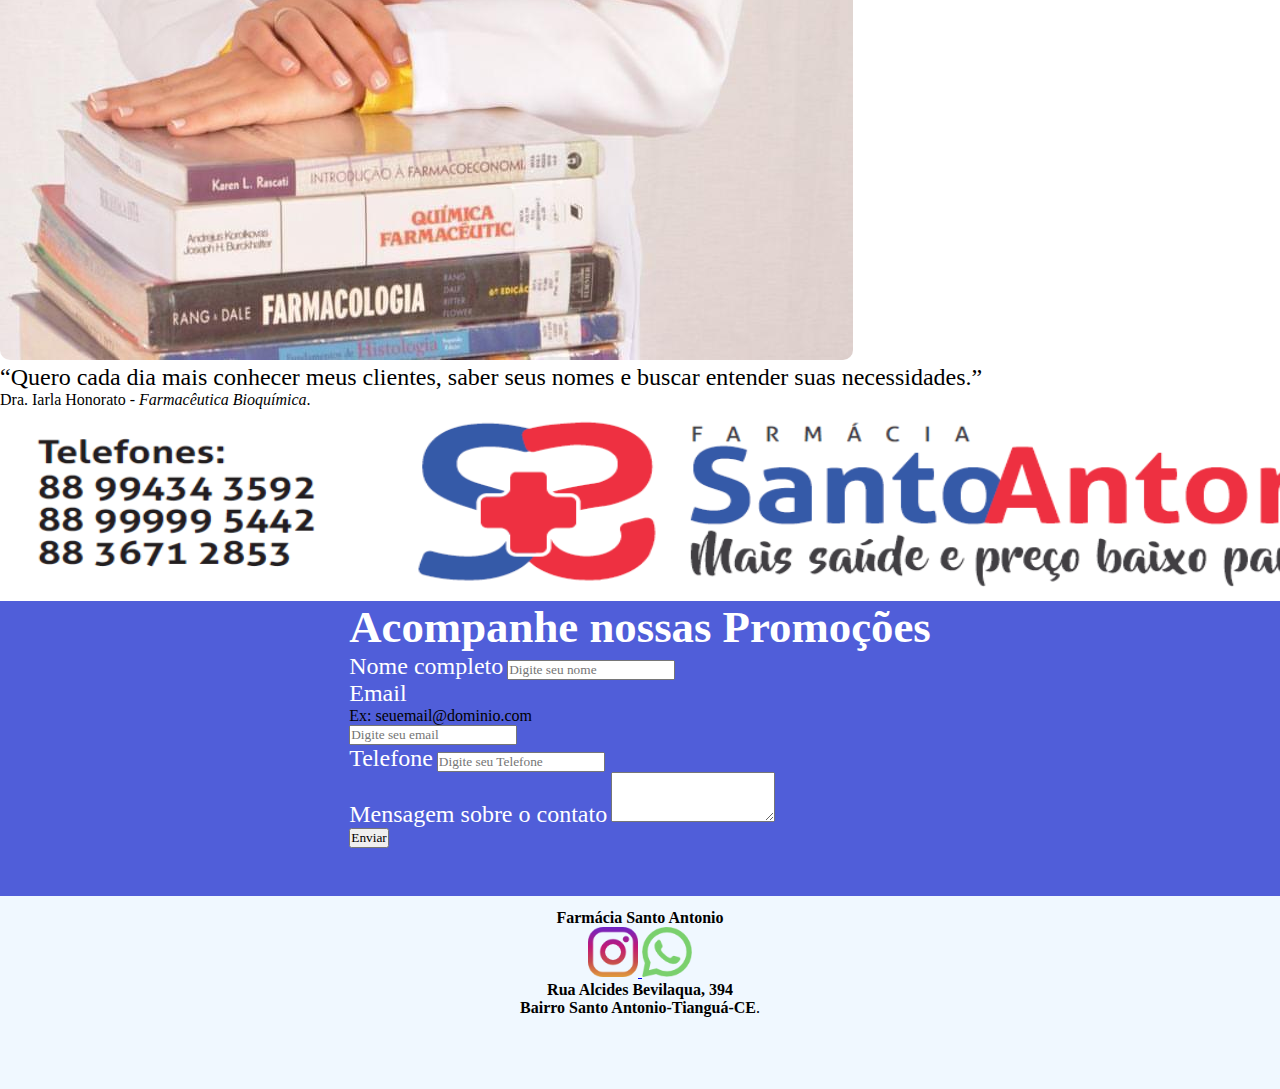
<file: quemSomos.html>
<!DOCTYPE html>
<html lang="pt-br">

<head>
    <!-- Meta tags Obrigatórias -->
    <meta charset="utf-8">
    <meta name="viewport" content="width=device-width, initial-scale=1, shrink-to-fit=no">
    <!-- Bootstrap CSS -->
    <link rel="stylesheet" href="https://stackpath.bootstrapcdn.com/bootstrap/4.1.3/css/bootstrap.min.css"
        integrity="sha384-MCw98/SFnGE8fJT3GXwEOngsV7Zt27NXFoaoApmYm81iuXoPkFOJwJ8ERdknLPMO" crossorigin="anonymous">
    <!-- Font Awesome -->
    <link rel="stylesheet" href="https://use.fontawesome.com/releases/v5.3.1/css/all.css"
        integrity="sha384-mzrmE5qonljUremFsqc01SB46JvROS7bZs3IO2EmfFsd15uHvIt+Y8vEf7N7fWAU" crossorigin="anonymous">
    <!-- Css-->
    <link rel="stylesheet" type="text/css" href="Css/style.css">
    <!--icon-->
    <link rel="icon" href="img/logo_superior.png" />
    <!--Jquery-->
    <link rel="stylesheet" type="text/css" href="https://code.jquery.com/jquery-2.2.4.min.js" />
    <!--Title-->
    <title>Farmácia Santo Antonio</title>
</head>

<body>
    <!--Section 0-->
    <!--navbar- menu-->
    <nav class="navbar navbar-expand-lg navbar-light bg-light justify-content-center">
        <a href="#" class="navbar-brand pl-5">
            <img src="img/logo3.png" style="border-radius: 20px;" height="58" width="250" alt="CoolBrand">
        </a>
    </nav>

    <nav class="navbar navbar-expand-lg navbar-light bg-light py-2 justify-content-between">

        <button type="button" class="navbar-toggler" data-toggle="collapse" data-target="#navbarCollapse2">
            <span class="navbar-toggler-icon"></span>
        </button>

        <div class="collapse navbar-collapse pl-5" id="navbarCollapse2">
            <div class="navbar-nav">
                <h4>
            </div>
            </h4>
            <form class="form-inline">
                <div class="form-group input-group">
                    <span class="input-group-addon"><i class="glyphicon glyphicon-search"></i></span>
                    <input name="consulta" id="txt_consulta" style="width: 200px; border-radius: 5px 0 0 5px"
                        placeholder="Consultar produtos" type="text" class="form-control">
                    <div class="input-group-append">
                        <a href="./produtos.html" class="btn btn-primary"><i class="fa fa-search"></i></a>
                    </div>
                </div>
            </form>

        </div>

        <div class="navbar-nav ml-auto pr-5">
            <h4 class="text-center">Delivery : +55 88 9240-7116</h4>
        </div>

    </nav>

    <nav class="navbar navbar-expand-lg navbar-light bg-light sticky-top">

        <button type="button" class="navbar-toggler" data-toggle="collapse" data-target="#navbarCollapse">
            <span class="navbar-toggler-icon"></span>
        </button>

        <div class="collapse navbar-collapse justify-content-center" id="navbarCollapse">
            <div class="navbar-nav">
                <a href="./index.html" class="nav-item active nav-link">
                    <h5>Home</h5>
                </a>
                <a href="./quemSomos.html" class="nav-item nav-link">
                    <h5>Quem Somos</h5>
                </a>
                <a href="./parcerias.html" class="nav-item nav-link">
                    <h5>Parcerias</h5>
                </a>
                <a href="./serviços.html" class="nav-item nav-link">
                    <h5>Serviços</h5>
                </a>
                <a href="./produtos.html" class="nav-item nav-link">
                    <h5>Produtos</h5>
                </a>
            </div>
        </div>
    </nav>


    <!--Section 1-->
    <section id="departamentos">
        <!--Alinhamento - espaçamento-->
        <div class="section-title col-md-6 offset-md-3 text-center p-5">
            <!--estilo texto-->
            <div style="color:black; background-color: rgba(27, 45, 206, 0.767);border-radius: 15px">
                <h2>Quem Somos</h2>
            </div>
            <div class="p-5">
                <img src="img/logo2.png" class=" img-fluid pb-5" alt="Responsive image" style="border-radius: 10px;">
                <p>Fundada em 2016, somos uma farmácia de dentro da comunidade e estamos no mercado varejista de
                    medicamentos há 05 anos.
                    Trabalhamos diariamente com o intuito de trazer uma atenção farmacêutica de qualidade, prestando
                    atendimento
                    personalizado aos nossos clientes que buscam melhorias na saúde e qualidade de vida. Para melhor
                    atender as
                    necessidades de cada um, contamos com farmacêutico em tempo integral. Além de ofertarmos os
                    melhores preços
                    praticados no mercado. </p>

                <p><strong>Missão:</strong> Estabelecer laços de confiança, respeito e ética para com os nossos
                    clientes. Promover acesso a produtos e serviços de saúde com qualidade e pouco custo. </p>

                <p><strong>Visão:</strong> ser reconhecida pelo atendimento diferenciado, atendimento Farmaceutico
                    personalizado e referência em preço baixo, enquanto levamos mais saúde para nossos clientes.
                </p>

                <p><strong>Valores:</strong> Responsabilidade, Comunidade, Respeito, Confiança. </p>
            </div>
        </div>

        <div class="section-title col-md-6 offset-md-3 text-center p-5">

            <div style="color:black; background-color: rgb(248, 38, 38);border-radius: 15px">
                <h2>Lojas</h2>
            </div>

            <div class="p-5">
                <p>Atualmente, a Farmácia São Antonio tem uma loja localizada em:
                <p> <em>Rua Alcides Bevilaqua, 394 - Santo Antonio - Tianguá - CE.</em></p>
                <p>Breve lançamento de nossa segunda loja aonde será localizada:</p>
                <p><em> Rua Coronel João Damasceno, 1176 - Santo Antonio - Tianguá - CE.</em>
                </p>
            </div>
        </div>
    </section>

    <!--Section 2-->
    <section>
        <div class="section-title col-md-6 offset-md-3 text-center p-5">
            <div class="text-center">
                <div style="color:black; background-color: rgba(27, 45, 206, 0.767);border-radius: 15px">
                    <h2 class="farma">Farmacêntica</h2>
                </div>
                <img src="img/Farmacêntica-Iarla.jpeg" class=" img-fluid" alt="Responsive image"
                    style="border-radius: 10px;">

                <blockquote class="blockquote text-right p-3">
                    <p class="mb-0">“Quero cada dia mais conhecer meus clientes, saber seus nomes e buscar entender suas
                        necessidades.” </p>
                    <div class="blockquote"> Dra.
                        Iarla Honorato - <cite title="Título da fonte">Farmacêutica Bioquímica</cite>.</div>
                </blockquote>
            </div>
        </div>
        <div class="text-center">
            <!--Jumbotrom - fluid-->
            <img src="img/banner.png" class="img-fluid py-5" alt="Responsive image">
        </div>
    </section>

    <!--Section 3-->
    <section class="section5 col-12">
        <div class="row">
            <div class="promoções col-md-12">
                <!--Alinhamento- espaçamento-->
                <div class="section-title text-center p-5">
                    <h1>Acompanhe nossas Promoções</h1>
                </div>
                <!--form group-->
                <div class="form-group">
                    <label>Nome completo</label>
                    <!--form control-->
                    <input class="form-control" type="text" placeholder="Digite seu nome">
                </div>
                <!--form group-->
                <div class="form-group">
                    <label>Email</label>
                    <!--form control-->
                    <div class="input-group mb-3">
                        <div class="input-group-prepend">
                            <span class="input-group-text" id="basic-addon3">Ex: seuemail@dominio.com</span>
                        </div>
                        <input class="form-control" type="email" id="email" placeholder="Digite seu email">
                    </div>
                </div>
                <!--form group-->
                <div class="form-group">
                    <label>Telefone</label>
                    <!--form control-->
                    <input class="form-control" type="tel" id="tel" placeholder="Digite seu Telefone">
                </div>

                <!-- textarea -->
                <!--form group-->
                <div class="form-group">
                    <label>Mensagem sobre o contato</label>
                    <!--form control-->
                    <textarea class="form-control" id="mensagem" rows="3"></textarea>
                </div>

                <div class="col-auto my-1 text-center p-3">
                    <!--Button btn-->
                    <button type="submit" class="btn btn-danger" id="botao_lead" onclick="myFunction()"
                        value="Em pouco tempo já estaremos encaminhando nossas promoções!!!!">Enviar</button>
                </div>

                <input class="form-control text-center" type="text" id="resultado"
                    style="background-color:transparent; color:white; border:none;"><br><br>
            </div>
        </div>
    </section>

    <!--footer-->
    <footer>
        <div id="bloco1">
            <div id="parte1">
                <strong><span>Farmácia Santo Antonio</span></strong><br>
                <a href="https://www.instagram.com/farmaciasantoantoniotiangua/" target="_blank">
                    <img id="logoInsta" src="img/instagram.png">
                </a>
                <a href="https://api.whatsapp.com/send?phone=558892407116&text=Farmácia%20Santo%20Antonio"
                    target="_blank">
                    <img id="logoInsta" src="./img/whatsapp.png" alt="" />
                </a>
            </div>
            </div">
            <div id="parte3">
                <strong><span>Rua Alcides Bevilaqua, 394 </span></strong><br>
                <strong><span>Bairro Santo Antonio-Tianguá-CE</span></strong>.
            </div>
        </div>
    </footer>



    <button onclick="topFunction()" id="myBtn" title="Go to top"><img width="50px" src="./img/up-arrow.png"
            alt="" /></button>

    <a href="https://api.whatsapp.com/send?phone=558892407116&text=Farmácia%20Santo%20Antonio" target="_blank"
        id="btnWhats">
        <img width="50px" src="./img/whats.png" alt="" />
    </a>

    <!-- JavaScript-->
    <script src="js/index.js"></script>
    <!-- jQuery primeiro, depois Popper.js, depois Bootstrap JS -->
    <script src="https://code.jquery.com/jquery-3.3.1.slim.min.js"
        integrity="sha384-q8i/X+965DzO0rT7abK41JStQIAqVgRVzpbzo5smXKp4YfRvH+8abtTE1Pi6jizo"
        crossorigin="anonymous"></script>
    <script src="https://cdnjs.cloudflare.com/ajax/libs/popper.js/1.14.3/umd/popper.min.js"
        integrity="sha384-ZMP7rVo3mIykV+2+9J3UJ46jBk0WLaUAdn689aCwoqbBJiSnjAK/l8WvCWPIPm49"
        crossorigin="anonymous"></script>
    <script src="https://stackpath.bootstrapcdn.com/bootstrap/4.1.3/js/bootstrap.min.js"
        integrity="sha384-ChfqqxuZUCnJSK3+MXmPNIyE6ZbWh2IMqE241rYiqJxyMiZ6OW/JmZQ5stwEULTy"
        crossorigin="anonymous"></script>
</body>

</html>
</file>
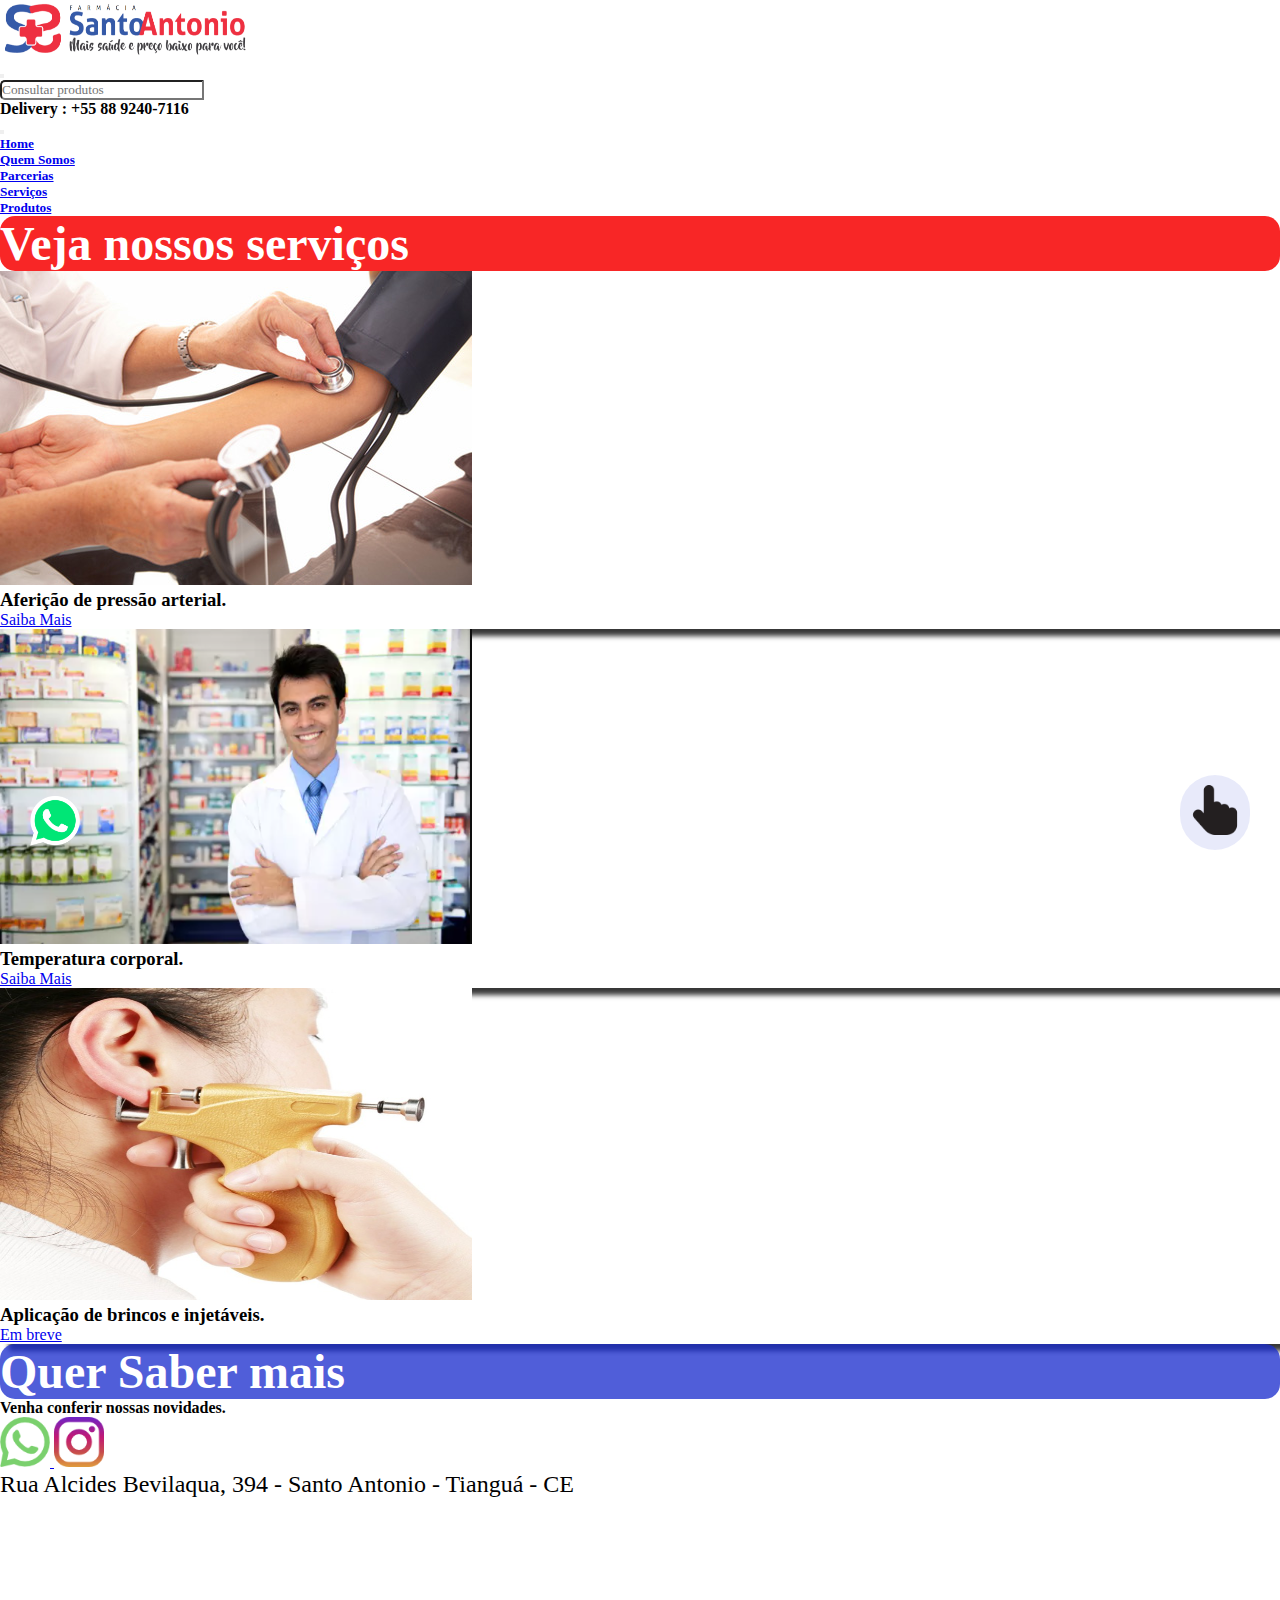
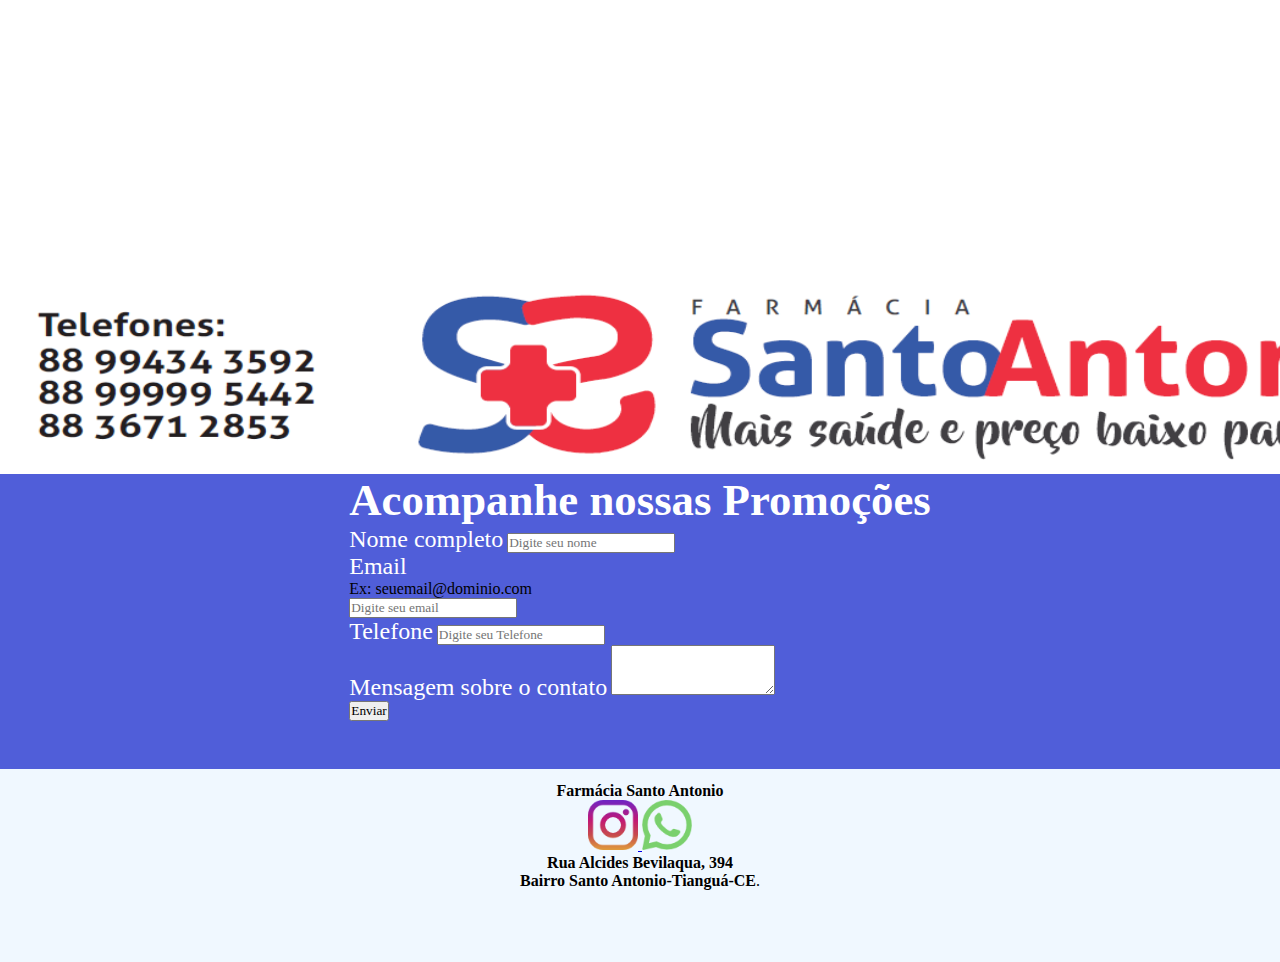
<file: serviços.html>
<!DOCTYPE html>
<html lang="pt-br">

<head>
    <!-- Meta tags Obrigatórias -->
    <meta charset="utf-8">
    <meta name="viewport" content="width=device-width, initial-scale=1, shrink-to-fit=no">
    <!-- Bootstrap CSS -->
    <link rel="stylesheet" href="https://stackpath.bootstrapcdn.com/bootstrap/4.1.3/css/bootstrap.min.css"
        integrity="sha384-MCw98/SFnGE8fJT3GXwEOngsV7Zt27NXFoaoApmYm81iuXoPkFOJwJ8ERdknLPMO" crossorigin="anonymous">
    <!-- Font Awesome -->
    <link rel="stylesheet" href="https://use.fontawesome.com/releases/v5.3.1/css/all.css"
        integrity="sha384-mzrmE5qonljUremFsqc01SB46JvROS7bZs3IO2EmfFsd15uHvIt+Y8vEf7N7fWAU" crossorigin="anonymous">
    <!-- Css-->
    <link rel="stylesheet" type="text/css" href="Css/style.css">
    <!--icon-->
    <link rel="icon" href="img/logo_superior.png" />
    <!--Jquery-->
    <link rel="stylesheet" type="text/css" href="https://code.jquery.com/jquery-2.2.4.min.js" />
    <!--Title-->
    <title>Farmácia Santo Antonio</title>
</head>

<body>
    <!--Section 0-->
    <!--navbar- menu-->
    <nav class="navbar navbar-expand-lg navbar-light bg-light justify-content-center">
        <a href="#" class="navbar-brand pl-5">
            <img src="img/logo3.png" style="border-radius: 20px;" height="58" width="250" alt="CoolBrand">
        </a>
    </nav>

    <nav class="navbar navbar-expand-lg navbar-light bg-light py-2 justify-content-between">

        <button type="button" class="navbar-toggler" data-toggle="collapse" data-target="#navbarCollapse2">
            <span class="navbar-toggler-icon"></span>
        </button>

        <div class="collapse navbar-collapse pl-5" id="navbarCollapse2">
            <div class="navbar-nav">
                <h4>
            </div>
            </h4>
            <form class="form-inline">
                <div class="form-group input-group">
                    <span class="input-group-addon"><i class="glyphicon glyphicon-search"></i></span>
                    <input name="consulta" id="txt_consulta" style="width: 200px; border-radius: 5px 0 0 5px"
                        placeholder="Consultar produtos" type="text" class="form-control">
                    <div class="input-group-append">
                        <a href="./produtos.html" class="btn btn-primary"><i class="fa fa-search"></i></a>
                    </div>
                </div>
            </form>

        </div>

        <div class="navbar-nav ml-auto pr-5">
            <h4 class="text-center">Delivery : +55 88 9240-7116</h4>
        </div>

    </nav>

    <nav class="navbar navbar-expand-lg navbar-light bg-light sticky-top">

        <button type="button" class="navbar-toggler" data-toggle="collapse" data-target="#navbarCollapse">
            <span class="navbar-toggler-icon"></span>
        </button>

        <div class="collapse navbar-collapse justify-content-center" id="navbarCollapse">
            <div class="navbar-nav">
                <a href="./index.html" class="nav-item active nav-link">
                    <h5>Home</h5>
                </a>
                <a href="./quemSomos.html" class="nav-item nav-link">
                    <h5>Quem Somos</h5>
                </a>
                <a href="./parcerias.html" class="nav-item nav-link">
                    <h5>Parcerias</h5>
                </a>
                <a href="./serviços.html" class="nav-item nav-link">
                    <h5>Serviços</h5>
                </a>
                <a href="./produtos.html" class="nav-item nav-link">
                    <h5>Produtos</h5>
                </a>
            </div>
        </div>
    </nav>

    <!--Section 1-->
    <section id="departamentos">
        <div class="section-title col-md-6 offset-md-3 text-center p-5">
            <div style="color:black; background-color: rgb(248, 38, 38); border-radius: 15px ">
                <h2>Veja nossos serviços</h2>
            </div>
        </div>

        <div class="card-deck text-center mx-4">
            <div class="col-md-12 col-lg-4">
                <div class="card mt-5 ml-1" id="cards3">
                    <img class="card-img-top" src="img/slide/slider2/11.jpg">
                    <div class="card-body">
                        <h3 class="card-title">Aferição de pressão arterial.</h3>
                        <a href="https://api.whatsapp.com/send?phone=558892407116&text=Farmácia%20Santo%20Antonio"
                            target="_blank" class=" btn btn-danger">Saiba Mais</a>
                    </div>
                </div>
            </div>

            <div class="col-md-12 col-lg-4">
                <div class="card mt-5 ml-1" id="cards3">
                    <img class="card-img-top" src="img/slide/slider2/22.png">
                    <div class="card-body">
                        <h3 class="card-title"> Temperatura corporal.</h3>
                        <a href="https://api.whatsapp.com/send?phone=558892407116&text=Farmácia%20Santo%20Antonio"
                            target="_blank" class=" btn btn-danger">Saiba Mais</a>
                    </div>
                </div>
            </div>

            <div class="col-md-12 col-lg-4">
                <div class="card mt-5 ml-1" id="cards3">
                    <img class="card-img-top" src="img/slide/slider2/33.png">
                    <div class="card-body">
                        <h3 class="card-title">Aplicação de brincos e injetáveis.</h3>
                        <a href="https://api.whatsapp.com/send?phone=558892407116&text=Farmácia%20Santo%20Antonio"
                            target="_blank" class=" btn btn-danger">Em breve</a>
                    </div>
                </div>
            </div>
        </div>


        <div class="section-title col-md-6 offset-md-3 text-center py-5">
            <!--estilo texto-->
            <div class="mx-5" style="color:black; background-color: rgba(27, 45, 206, 0.767); border-radius: 15px">
                <h2>Quer Saber mais</h2>
            </div>

            <h4 class="p-5" style="color:black;">Venha conferir nossas novidades.</h4>
            <div class="col-sm-8 m-auto">
                <a href="https://api.whatsapp.com/send?phone=558892407116&text=Farmácia%20Santo%20Antonio"
                    target="_blank">
                    <img width="50px" src="./img/whatsapp.png" alt="" />
                </a>

                <a href="https://www.instagram.com/farmaciasantoantoniotiangua/" target="_blank">
                    <img id="logoInsta" src="img/instagram.png">
                </a>
            </div>
            <p class="text-dark p-5">Rua Alcides Bevilaqua, 394 - Santo Antonio - Tianguá - CE
            </p>

            <div class="container">
                <!--Container -->
                <div>
                    <iframe id="mapa"
                        src="https://www.google.com/maps/embed?pb=!1m18!1m12!1m3!1d1367.552849859508!2d-41.0046584850502!3d-3.7303020232164035!2m3!1f0!2f0!3f0!3m2!1i1024!2i768!4f13.1!3m3!1m2!1s0x7eb49022d484d03%3A0xa54af7be1c48e34b!2sR.%20Alcides%20Bevil%C3%A1qua%2C%20394%20-%20Min.%20Mario%20Andreazza%2C%20Tiangu%C3%A1%20-%20CE%2C%2062320-000!5e0!3m2!1spt-BR!2sbr!4v1618424118831!5m2!1spt-BR!2sbr"
                        width="320" height="380" style="border:0;" allowfullscreen="" loading="lazy"></iframe>
                </div>
            </div>
        </div>
    </section>

    <!--Section 2-->
    <section>
        <div class="text-center">
            <!--Jumbotrom - fluid-->
            <img src="img/banner.png" class="img-fluid py-5" alt="Responsive image">
        </div>
    </section>

    <!--Section 3-->
    <section class="section5 col-12">
        <div class="row">
            <div class="promoções col-md-12">
                <!--Alinhamento- espaçamento-->
                <div class="section-title text-center p-5">
                    <h1>Acompanhe nossas Promoções</h1>
                </div>
                <!--form group-->
                <div class="form-group">
                    <label>Nome completo</label>
                    <!--form control-->
                    <input class="form-control" type="text" placeholder="Digite seu nome">
                </div>

                <!--form group-->
                <div class="form-group">
                    <label>Email</label>
                    <!--form control-->
                    <div class="input-group mb-3">
                        <div class="input-group-prepend">
                            <span class="input-group-text" id="basic-addon3">Ex: seuemail@dominio.com</span>
                        </div>
                        <input class="form-control" type="email" id="email" placeholder="Digite seu email">
                    </div>
                </div>

                <!--form group-->
                <div class="form-group">
                    <label>Telefone</label>
                    <!--form control-->
                    <input class="form-control" type="tel" id="tel" placeholder="Digite seu Telefone">
                </div>

                <!-- textarea -->
                <!--form group-->
                <div class="form-group">
                    <label>Mensagem sobre o contato</label>
                    <!--form control-->
                    <textarea class="form-control" id="mensagem" rows="3"></textarea>
                </div>

                <div class="col-auto my-1 text-center p-3">
                    <!--Button btn-->
                    <button type="submit" class="btn btn-danger" id="botao_lead" onclick="myFunction()"
                        value="Em pouco tempo já estaremos encaminhando nossas promoções!!!!">Enviar</button>

                </div>
                <input class="form-control text-center" type="text" id="resultado"
                    style="background-color:transparent; color:white; border:none;"><br><br>
            </div>
        </div>
    </section>

    <!--footer-->
    <footer>

        <div id="bloco1">
            <div id="parte1">
                <strong><span>Farmácia Santo Antonio</span></strong><br>
                <a href="https://www.instagram.com/farmaciasantoantoniotiangua/" target="_blank">
                    <img id="logoInsta" src="img/instagram.png">
                </a>

                <a href="https://api.whatsapp.com/send?phone=558892407116&text=Farmácia%20Santo%20Antonio"
                    target="_blank">
                    <img id="logoInsta" src="./img/whatsapp.png" alt="" />
                </a>
            </div>
            </div">
            <div id="parte3">
                <strong><span>Rua Alcides Bevilaqua, 394 </span></strong><br>
                <strong><span>Bairro Santo Antonio-Tianguá-CE</span></strong>.
            </div>
        </div>
    </footer>

    <button onclick="topFunction()" id="myBtn" title="Go to top"><img width="50px" src="./img/up-arrow.png"
            alt="" /></button>

    <a href="https://api.whatsapp.com/send?phone=558892407116&text=Farmácia%20Santo%20Antonio" target="_blank"
        id="btnWhats">
        <img width="50px" src="./img/whats.png" alt="" />
    </a>

    <!-- JavaScript-->
    <script src="js/index.js"></script>
    <!-- jQuery primeiro, depois Popper.js, depois Bootstrap JS -->
    <script src="https://code.jquery.com/jquery-3.3.1.slim.min.js"
        integrity="sha384-q8i/X+965DzO0rT7abK41JStQIAqVgRVzpbzo5smXKp4YfRvH+8abtTE1Pi6jizo"
        crossorigin="anonymous"></script>
    <script src="https://cdnjs.cloudflare.com/ajax/libs/popper.js/1.14.3/umd/popper.min.js"
        integrity="sha384-ZMP7rVo3mIykV+2+9J3UJ46jBk0WLaUAdn689aCwoqbBJiSnjAK/l8WvCWPIPm49"
        crossorigin="anonymous"></script>
    <script src="https://stackpath.bootstrapcdn.com/bootstrap/4.1.3/js/bootstrap.min.js"
        integrity="sha384-ChfqqxuZUCnJSK3+MXmPNIyE6ZbWh2IMqE241rYiqJxyMiZ6OW/JmZQ5stwEULTy"
        crossorigin="anonymous"></script>
</body>

</html>
</file>
<file: Css/style.css>
*,
 html,
 body{
    margin: 0;
    padding: 0;
    font-family: RobotoRegular;
    src: url(../fonts/Aller_BdIt_1.ttf);  
}

/*tamanho fonte*/
 h1{
   font-size: clamp(2em, 2em + 1vw, 3em);
  }

 p{
   font-size: clamp(1em, 1em + 1vw, 1.5em);
  }

 label{
   font-size: clamp(0.75em, 0.75em + 1vw, 1.5em);
 }
 
 h2{
   font-size: clamp(3em, 3em + 1vw, 3em);
   color:white;
 }

 h2.farma{
   font-size: clamp(2.5em, 2.5em + 1vw, 2.5em);
   color:white;
 }

 #resultado,
 #resultado2{
   margin-top: 1%;
   font-size: clamp(1em, 1em + 1vw, 1.3em);
}
 

/*Botões */
 #myBtn {
    position: fixed;
    bottom: 50px;
    right: 30px;
    z-index: 99;
    font-size: 18px;
    border: none;
    outline: none;
    cursor: pointer;
    padding: 10px;
    border-radius: 40px;
    background-color:rgba(27, 45, 206, 0.1); 
  }

  #btnWhats{
    position:fixed; 
    bottom:50px; 
    left:30px;
 }

/* next e prev cor carrossel */
 .carousel-control-next-icon {
    background-image: url("data:image/svg+xml;charset=utf8,%3Csvg xmlns='http://www.w3.org/2000/svg' fill='red' viewBox='0 0 8 8'%3E%3Cpath d='M2.75 0l-1.5 1.5 2.5 2.5-2.5 2.5 1.5 1.5 4-4-4-4z'/%3E%3C/svg%3E");
 }

 .carousel-control-prev-icon {
    background-image: url("data:image/svg+xml;charset=utf8,%3Csvg xmlns='http://www.w3.org/2000/svg' fill='red' viewBox='0 0 8 8'%3E%3Cpath d='M5.25 0l-4 4 4 4 1.5-1.5-2.5-2.5 2.5-2.5-1.5-1.5z'/%3E%3C/svg%3E");
}


/*cards */
 #cards {
    margin: 0;
    padding: 0;
    min-height: 10vh;
    justify-content: center;
    align-items: center;   
    font-family: sans-serif;
    background-color: transparent; 
    display: flex;  
 }

 .container2 {
    width: 20vw;
    align-items: center;    
 }

 .container2 .card {
    border: none;
    align-items: center;   
 }

 .container2 .card .icon {
    position: absolute;
    top: 0;
    left: 0;
    width: 100%;
    height: 100%;
    transition: 0.7s;
    z-index: 1;
 }

 .container2 .card .face {
    width: 230px;
    height: 200px;
    transition: 0.5s;
 }

 .container2 .card .face.face1 {
    position: relative;
    background: transparent;
    display: flex;
    justify-content: center;
    align-items: center;
    z-index: 1;
    transform: translateY(100px);  
 }

 .container2 .card:hover .face.face1{
    background: transparent;
    transform: translateY(0px); 
 }

 .container2 .card .face.face1 .content {
    opacity: 1;
    transition: 0.5s;
 }

 .container2 .card:hover .face.face1 .content {
    opacity: 1;
    align-items: center; 
 }

 .container2 .card .face.face1 .content{
    max-width: 100px;
 }

 .container2 .card .face.face2 {
    position: relative;
    background: transparent;
    display: flex;
    justify-content: center;
    align-items: center;
    padding: 20px;
    transform: translateY(-100px);
  }

 .container2 .card:hover .face.face2{
    transform: translateY(0);
 }

 .container2 .card .face.face2 .content p {
    margin: 0;
    padding: 0;
    text-align: center;
    color: #414141;
 }

 .container2 .card .face.face2 .content h3 {
    margin: 0 0 10px 0;
    padding: 0;
    font-size: 24px;
    text-align: center;
    color: #414141;
 } 

 .container2 a {
    text-decoration: none;
    color: #414141;
 }


 #imgdep{
   border-radius: 20px;
   
 }

 #cards3{
	-webkit-box-shadow: 9px 7px 5px rgba(50, 50, 50, 0.97);
	-moz-box-shadow:    9px 7px 5px rgba(50, 50, 50, 0.97);
	box-shadow:         9px 7px 5px rgba(50, 50, 50, 0.97);
}

/*topicos das section*/
 article{
    background-color: rgb(248, 38, 38);
}

/*Acompanhe nossas Promoções*/
 .section5{
    position: relative;
    display: flex;
    justify-content: center;
    align-items: center;
    background-color: rgba(27, 45, 206, 0.767);
    }

    .section5 h1 {
        color: white;
    }

    .section5 h4,
    .section5 label {
        color: white;
    
    }
    
    .assinatura{
        float: left;
        padding: 0 10px;
        font-size: 18px;
        width: 30%;
        height: 40px;
        margin: 10px 5px;
        border-radius: 10px;
}
   

/*Formulario*/
 main {
    min-height: 70vh; 
  }
  
  #form {
    margin: 5vh auto;
    padding: 10px; 
  }
  
  .box {
    border-radius: 5px;
    margin: 10px 0;
    padding: 10px;
  }
  
  .boxprincipal{
    border-radius: 15px; 
  }
  
  .erro {
    border-color: rgb(248, 38, 38);
  }
  
  #containerProgressbar {
    width: 200px;
    margin: 10px auto;
    
  }

  .progress{
    height: 5%;
  }

  #progressbar {
    width: 0px;
    height: 20px;
    transition: .5s ease;
    color: white;
    border-radius: 5px;
  }
  
  #divBotao{
    display: flex;
    justify-content: center;
  }
  
  #btnEnviar{
    font-size: 1.05rem;
}
  

/* Footer */
 footer{
    display: flex;
    justify-content: space-evenly;
    padding-top: 1%;
    text-align: center;
    width: 100%;
    height: 20vh;
    background-color: aliceblue;
    }

    #mapa{
        border-radius: 20px;
    }

    #logoInsta{
    top:1%;
    width: 50px;
    height: 50px;
}
</file>
